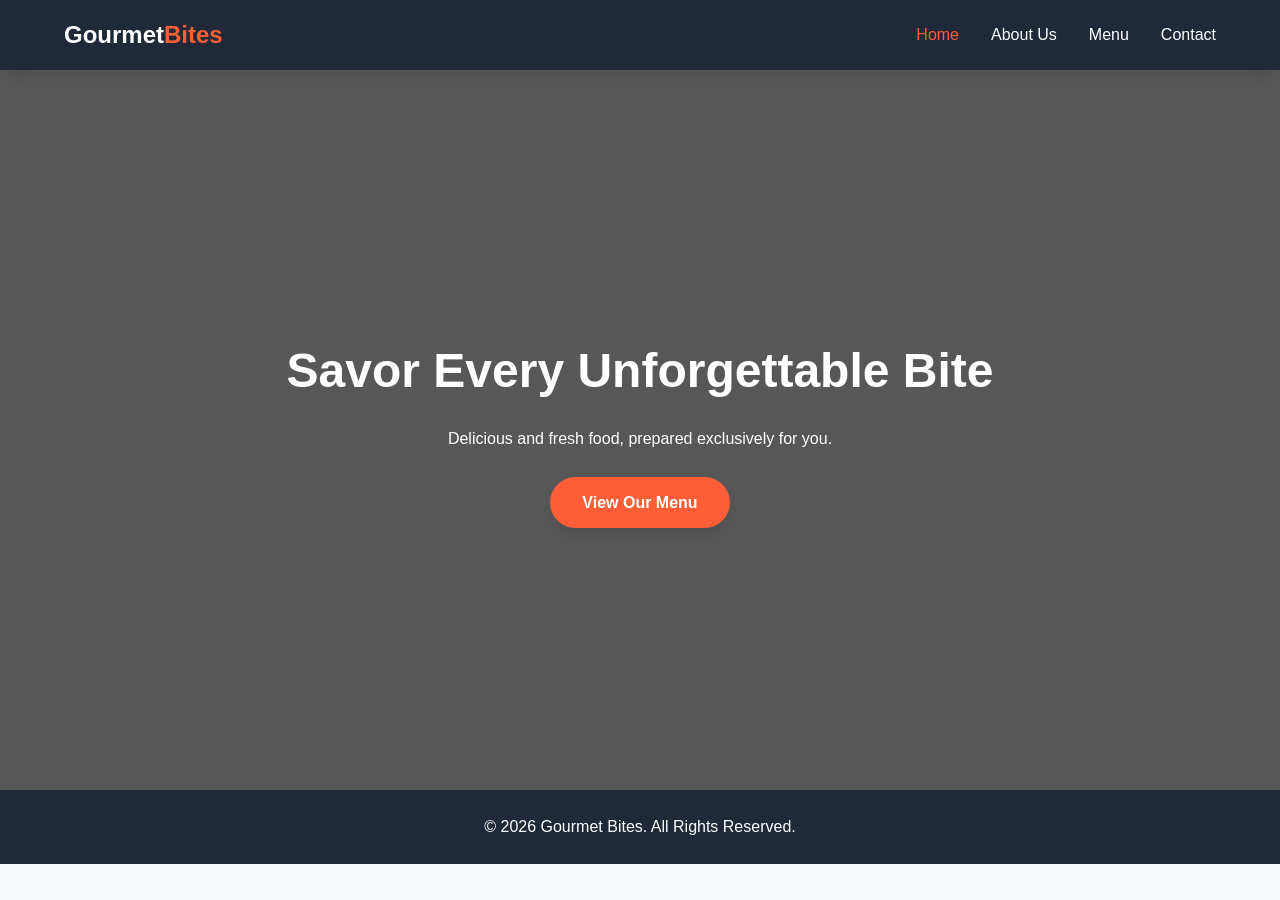
<file: index.html>
<!DOCTYPE html>
<html lang="en">
<head>
  <meta charset="UTF-8">
  <meta name="viewport" content="width=device-width, initial-scale=1.0">
  <title>Gourmet Bites | Home</title>
  <link rel="stylesheet" href="style.css">
</head>
<body>

  <nav class="navbar">
    <div class="nav-container">
      <a href="index.html" class="logo">Gourmet<span>Bites</span></a>
      <button class="hamburger" id="hamburger" aria-label="Toggle Navigation">
        <span></span><span></span><span></span>
      </button>
      <ul class="nav-links" id="nav-links">
        <li><a href="index.html" class="active">Home</a></li>
        <li><a href="about.html">About Us</a></li>
        <li><a href="menu.html">Menu</a></li>
        <li><a href="contact.html">Contact</a></li>
      </ul>
    </div>
  </nav>

  <header class="hero">
    <div>
      <h1>Savor Every Unforgettable Bite</h1>
      <p>Delicious and fresh food, prepared exclusively for you.</p>
      <br>
      <a href="menu.html" class="btn-primary">View Our Menu</a>
    </div>
  </header>

  <footer>
    <p>&copy; 2026 Gourmet Bites. All Rights Reserved.</p>
  </footer>

  <script src="script.js"></script>
</body>
</html>
</file>
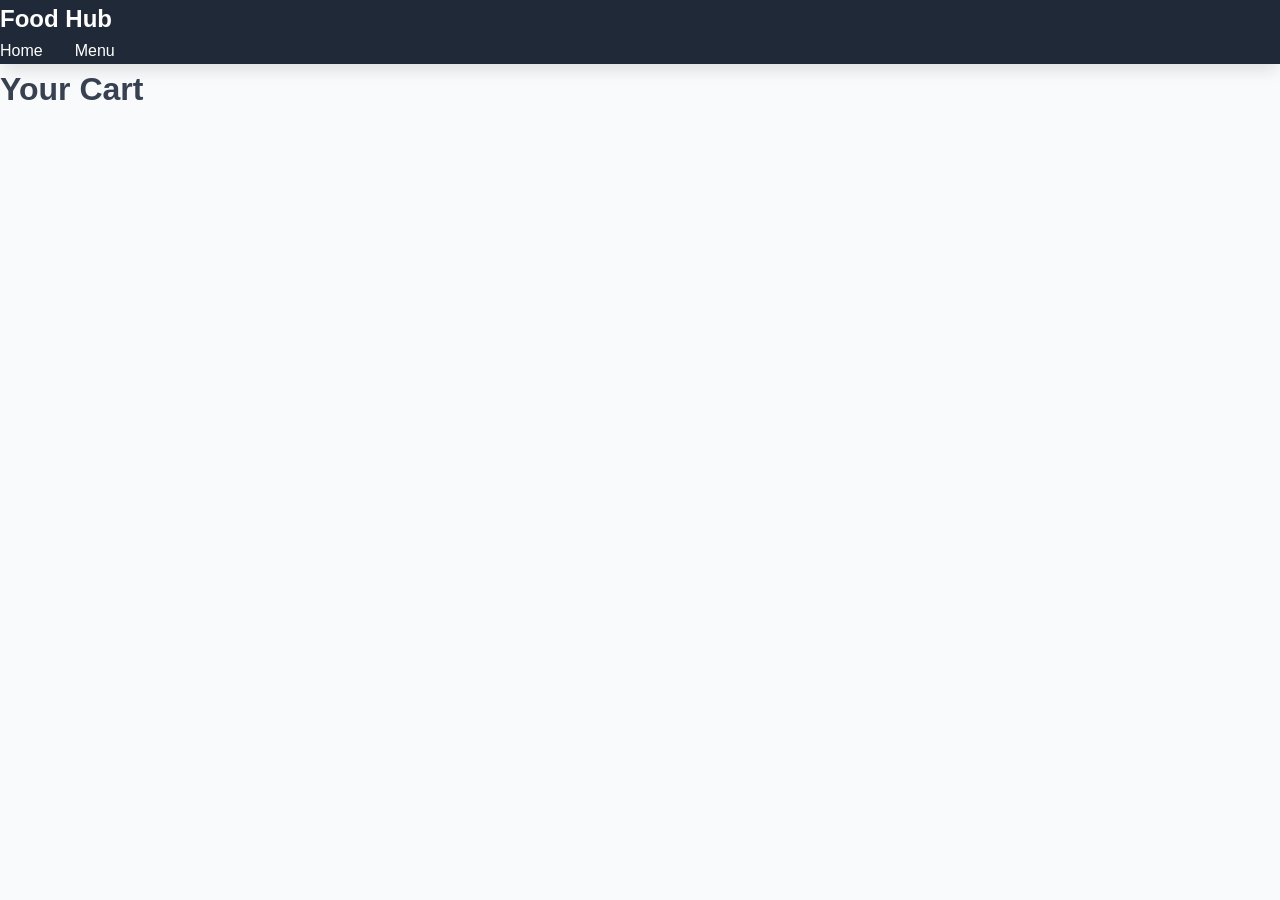
<file: cart.html>
<!DOCTYPE html>
<html>

<head>

<title>Cart</title>

<link rel="stylesheet" href="style.css">

</head>


<body>


<header>
<nav class="navbar">

<div class="logo">
Food Hub
</div>

<ul class="nav-links">

<li><a href="index.html">Home</a></li>
<li><a href="menu.html">Menu</a></li>

</ul>

</nav>
</header>



<div class="cart-box">

<h1>Your Cart</h1>

<div id="cartItems"></div>

</div>


<script src="script.js"></script>


</body>

</html>
</file>
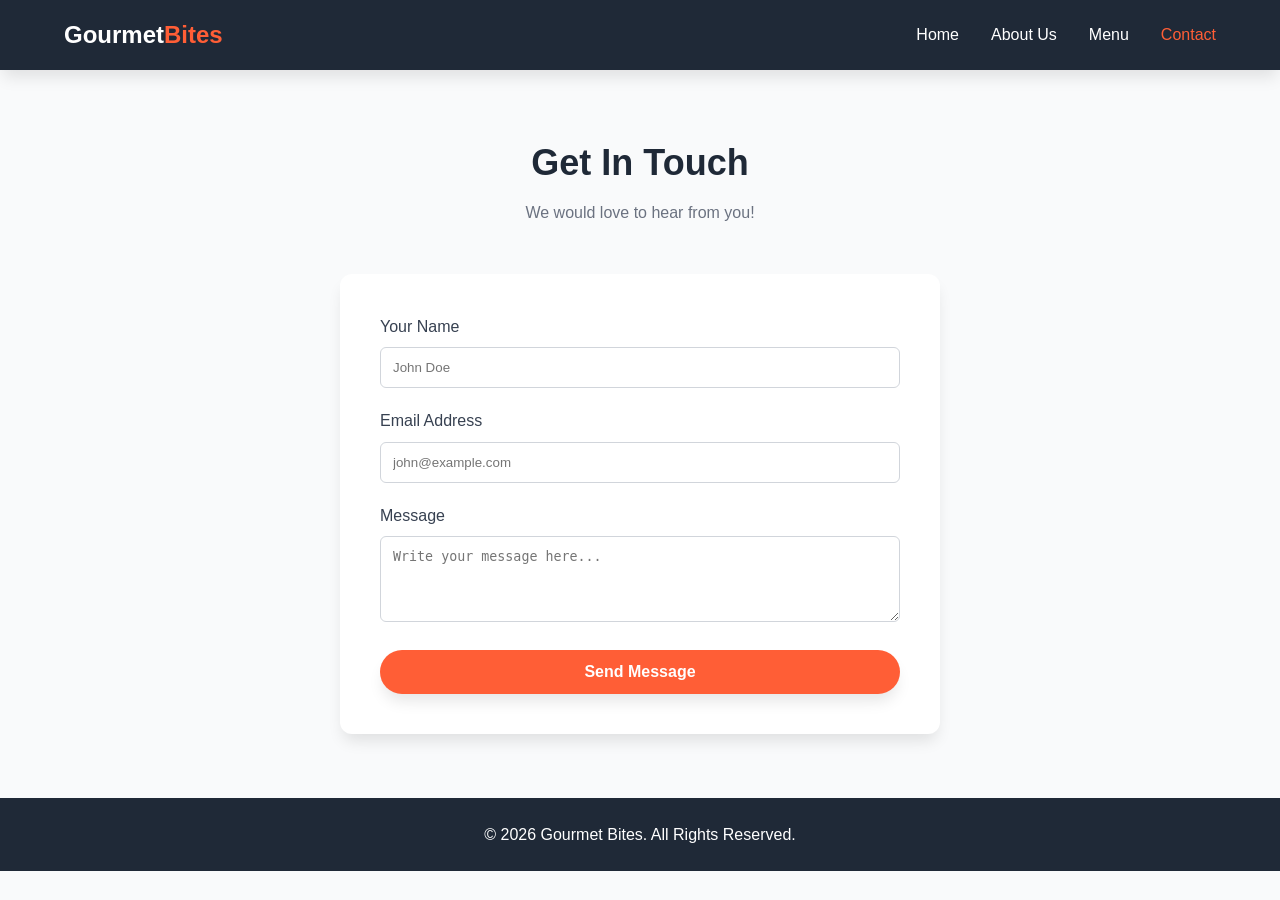
<file: contact.html>
<!DOCTYPE html>
<html lang="en">
<head>
  <meta charset="UTF-8">
  <meta name="viewport" content="width=device-width, initial-scale=1.0">
  <title>Contact Us | Gourmet Bites</title>
  <link rel="stylesheet" href="style.css">
</head>
<body>

  <nav class="navbar">
    <div class="nav-container">
      <a href="index.html" class="logo">Gourmet<span>Bites</span></a>
      <button class="hamburger" id="hamburger" aria-label="Toggle Navigation">
        <span></span><span></span><span></span>
      </button>
      <ul class="nav-links" id="nav-links">
        <li><a href="index.html">Home</a></li>
        <li><a href="about.html">About Us</a></li>
        <li><a href="menu.html">Menu</a></li>
        <li><a href="contact.html" class="active">Contact</a></li>
      </ul>
    </div>
  </nav>

  <main class="page-container">
    <h2 class="section-title">Get In Touch</h2>
    <p class="section-subtitle">We would love to hear from you!</p>
    <div class="contact-container">
      <form id="contact-form">
        <div class="form-group">
          <label for="name">Your Name</label>
          <input type="text" id="name" required placeholder="John Doe">
        </div>
        <div class="form-group">
          <label for="email">Email Address</label>
          <input type="email" id="email" required placeholder="john@example.com">
        </div>
        <div class="form-group">
          <label for="message">Message</label>
          <textarea id="message" rows="4" required placeholder="Write your message here..."></textarea>
        </div>
        <button type="submit" class="btn-primary" style="width: 100%;">Send Message</button>
      </form>
    </div>
  </main>

  <footer>
    <p>&copy; 2026 Gourmet Bites. All Rights Reserved.</p>
  </footer>

  <script src="script.js"></script>
</body>
</html>
</file>
<file: style.css>
/* CSS Variables & Reset */
:root {
  --primary: #ff5e36;
  --primary-dark: #e04822;
  --secondary: #1f2937;
  --bg-light: #f9fafb;
  --white: #ffffff;
  --text-main: #374151;
  --text-muted: #6b7280;
  --shadow: 0 10px 15px -3px rgba(0, 0, 0, 0.1);
  --transition: all 0.3s ease;
}

* {
  box-sizing: border-box;
  margin: 0;
  padding: 0;
}

body {
  font-family: 'Segoe UI', Tahoma, Geneva, Verdana, sans-serif;
  color: var(--text-main);
  background-color: var(--bg-light);
  line-height: 1.6;
}

a {
  text-decoration: none;
  color: inherit;
}

button {
  cursor: pointer;
  font-family: inherit;
  border: none;
}

/* Navigation Bar */
.navbar {
  position: sticky;
  top: 0;
  width: 100%;
  background-color: var(--secondary);
  color: var(--white);
  z-index: 1000;
  box-shadow: var(--shadow);
}

.nav-container {
  max-width: 1200px;
  margin: 0 auto;
  display: flex;
  justify-content: space-between;
  align-items: center;
  padding: 1rem 1.5rem;
}

.logo {
  font-size: 1.5rem;
  font-weight: 700;
  color: var(--white);
}

.logo span {
  color: var(--primary);
}

.nav-links {
  display: flex;
  gap: 2rem;
  list-style: none;
}

.nav-links a {
  font-weight: 500;
  transition: var(--transition);
}

.nav-links a:hover,
.nav-links a.active {
  color: var(--primary);
}

/* Hamburger Menu */
.hamburger {
  display: none;
  flex-direction: column;
  gap: 5px;
  background: transparent;
  padding: 5px;
}

.hamburger span {
  width: 25px;
  height: 3px;
  background-color: var(--white);
  border-radius: 2px;
}

/* Global Section Styling */
.page-container {
  max-width: 1200px;
  margin: 0 auto;
  padding: 4rem 1.5rem;
  min-height: 80vh;
}

.section-title {
  text-align: center;
  font-size: 2.25rem;
  color: var(--secondary);
  margin-bottom: 0.5rem;
}

.section-subtitle {
  text-align: center;
  color: var(--text-muted);
  margin-bottom: 3rem;
}

.btn-primary {
  background-color: var(--primary);
  color: var(--white);
  padding: 0.8rem 2rem;
  font-size: 1rem;
  font-weight: 600;
  border-radius: 30px;
  transition: var(--transition);
  display: inline-block;
  box-shadow: var(--shadow);
}

.btn-primary:hover {
  background-color: var(--primary-dark);
  transform: translateY(-2px);
}

/* Hero Section (Home) */
.hero {
  min-height: 80vh;
  background: linear-gradient(rgba(0, 0, 0, 0.65), rgba(0, 0, 0, 0.65)), 
              url('https://images.unsplash.com/photo-1504674900247-0877df9cc836?auto=format&fit=crop&w=1600&q=80') center/cover no-repeat;
  display: flex;
  align-items: center;
  justify-content: center;
  text-align: center;
  color: var(--white);
  padding: 2rem;
}

.hero h1 {
  font-size: 3rem;
  margin-bottom: 1rem;
}

/* About Grid */
.about-grid {
  display: grid;
  grid-template-columns: 1fr 1fr;
  gap: 3rem;
  align-items: center;
}

.about-img {
  width: 100%;
  border-radius: 12px;
  box-shadow: var(--shadow);
}

/* Menu Cards */
.menu-cards {
  display: grid;
  grid-template-columns: repeat(auto-fit, minmax(280px, 1fr));
  gap: 2rem;
}

.card {
  background: var(--white);
  border-radius: 12px;
  overflow: hidden;
  box-shadow: var(--shadow);
  transition: var(--transition);
}

.card:hover {
  transform: translateY(-5px);
}

.card-img {
  width: 100%;
  height: 200px;
  object-fit: cover;
}

.card-body {
  padding: 1.5rem;
}

.card-title {
  font-size: 1.25rem;
  color: var(--secondary);
  display: flex;
  justify-content: space-between;
  margin-bottom: 0.5rem;
}

.price {
  color: var(--primary);
  font-weight: 700;
}

.btn-card {
  background-color: var(--secondary);
  color: var(--white);
  padding: 0.6rem 1rem;
  border-radius: 6px;
  width: 100%;
  margin-top: 1rem;
  transition: var(--transition);
}

.btn-card:hover {
  background-color: var(--primary);
}

/* Contact Form */
.contact-container {
  background: var(--white);
  border-radius: 12px;
  box-shadow: var(--shadow);
  padding: 2.5rem;
  max-width: 600px;
  margin: 0 auto;
}

.form-group {
  margin-bottom: 1.25rem;
}

.form-group label {
  display: block;
  margin-bottom: 0.5rem;
  font-weight: 500;
}

.form-group input,
.form-group textarea {
  width: 100%;
  padding: 0.75rem;
  border: 1px solid #d1d5db;
  border-radius: 6px;
}

/* Footer */
footer {
  background-color: var(--secondary);
  color: var(--white);
  text-align: center;
  padding: 1.5rem;
}

/* Responsive Styles */
@media (max-width: 768px) {
  .hamburger {
    display: flex;
  }

  .nav-links {
    position: absolute;
    top: 100%;
    left: 0;
    width: 100%;
    background-color: var(--secondary);
    flex-direction: column;
    align-items: center;
    padding: 1.5rem 0;
    display: none;
  }

  .nav-links.active {
    display: flex;
  }

  .about-grid {
    grid-template-columns: 1fr;
  }
}
</file>
